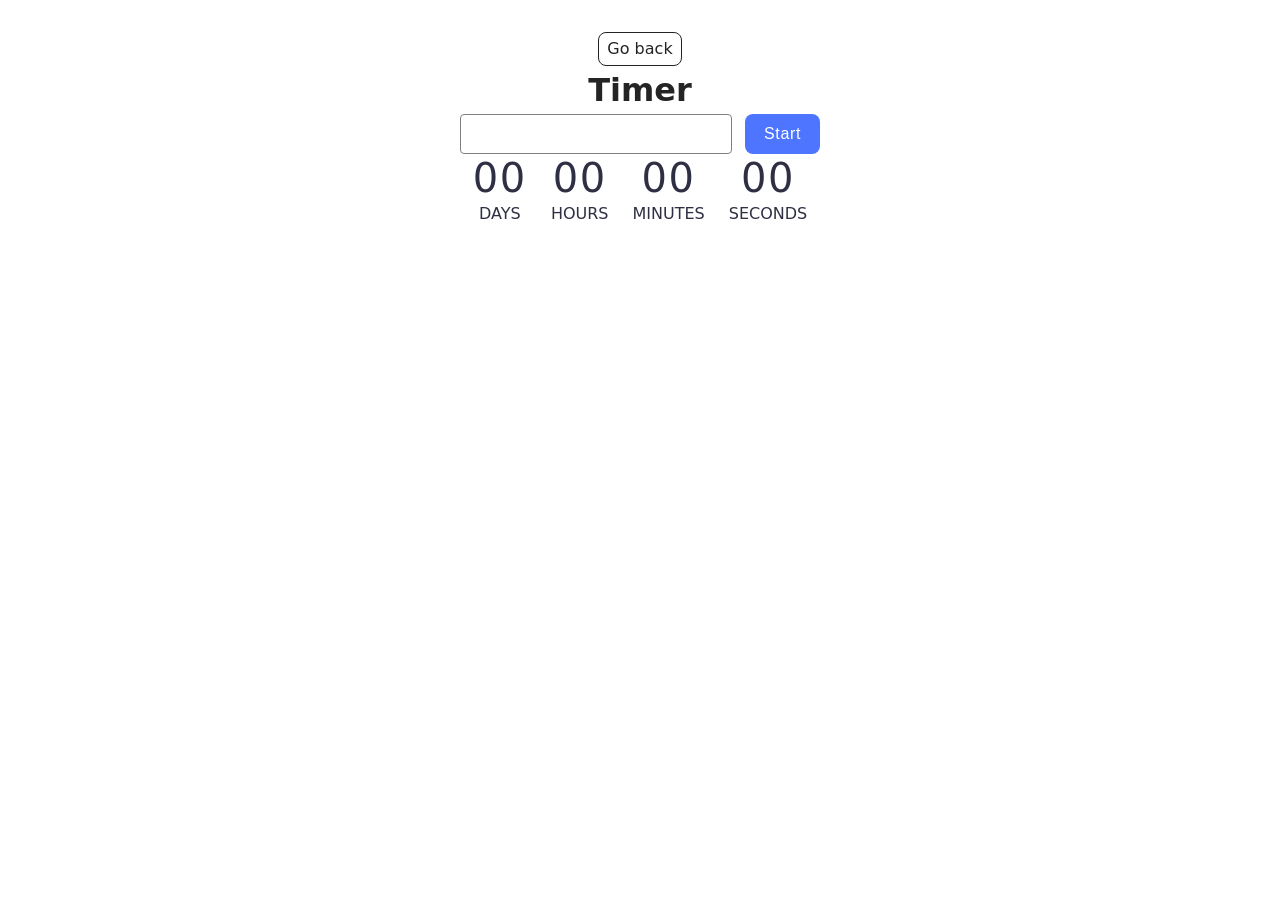
<file: src/1-timer.html>
<!doctype html>
<html lang="en">
  <head>
    <meta charset="UTF-8" />
    <meta http-equiv="X-UA-Compatible" content="IE=edge" />
    <meta name="viewport" content="width=device-width, initial-scale=1.0" />
    <title>Timer</title>
    <link rel="stylesheet" href="./css/styles.css" />
  </head>
  <body>
    <main>
      <div class="container timer-container">
        <a class="back-link" href="./index.html">Go back</a>
        <h1 class="main-title">Timer</h1>
        <input class="timer-input" type="text" id="datetime-picker" />
        <button type="button" data-start>Start</button>

        <div class="timer">
          <div class="field">
            <span class="value" data-days>00</span>
            <span class="label">Days</span>
          </div>
          <div class="field">
            <span class="value" data-hours>00</span>
            <span class="label">Hours</span>
          </div>
          <div class="field">
            <span class="value" data-minutes>00</span>
            <span class="label">Minutes</span>
          </div>
          <div class="field">
            <span class="value" data-seconds>00</span>
            <span class="label">Seconds</span>
          </div>
        </div>
      </div>
    </main>

    <script type="module" src="./js/1-timer.js"></script>
  </body>
</html>
</file>
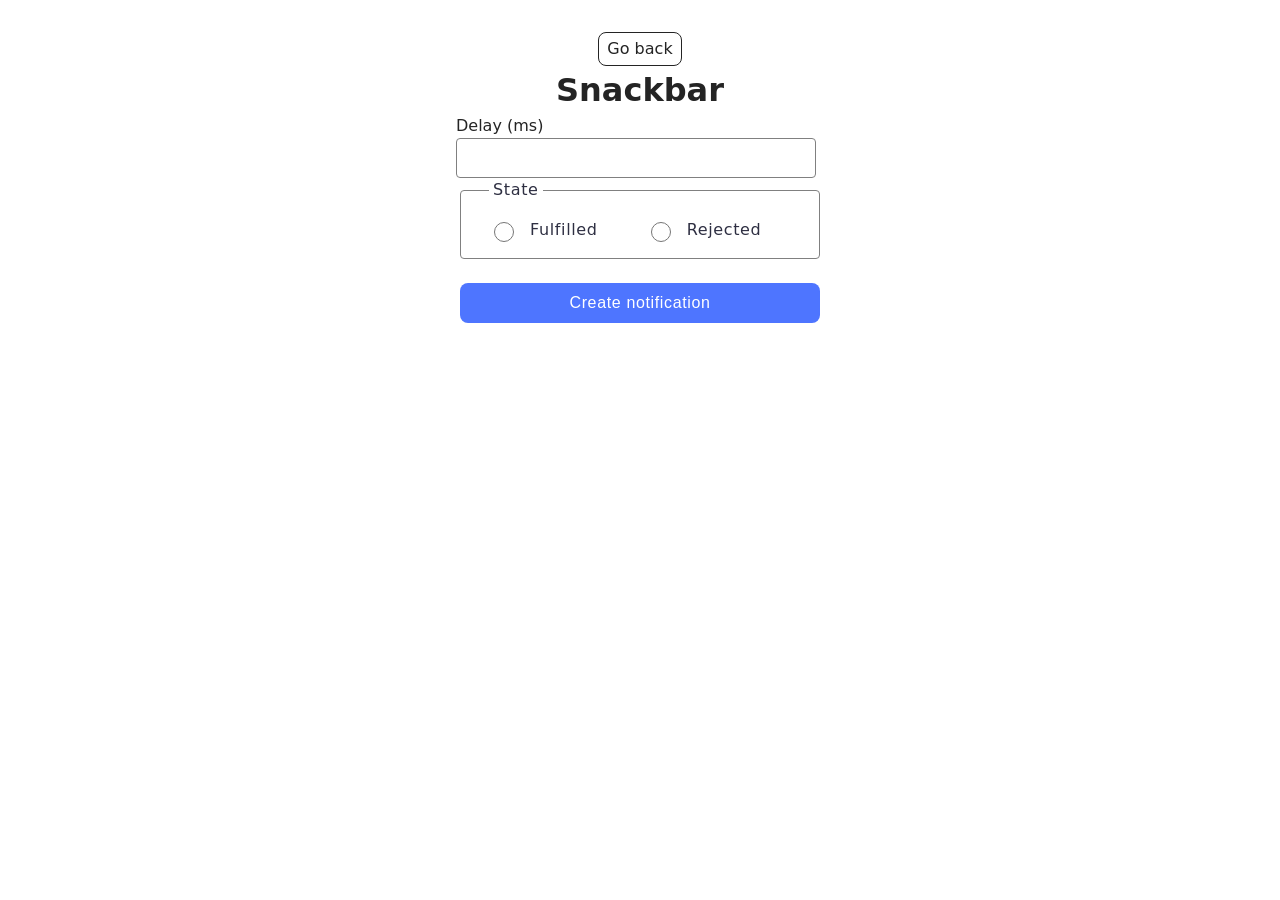
<file: src/2-snackbar.html>
<!doctype html>
<html lang="en">
  <head>
    <meta charset="UTF-8" />
    <meta http-equiv="X-UA-Compatible" content="IE=edge" />
    <meta name="viewport" content="width=device-width, initial-scale=1.0" />
    <title>Snackbar</title>
    <link rel="stylesheet" href="./css/styles.css" />
  </head>
  <body>
    <main>
      <div class="container">
        <a class="back-link" href="./index.html">Go back</a>
        <h1 class="main-title">Snackbar</h1>

        <form class="form">
          <label>
            Delay (ms)
            <input class="number-input" type="number" name="delay" required />
          </label>

          <fieldset>
            <legend>State</legend>
            <label>
              <input
                class="state-input"
                type="radio"
                name="state"
                value="fulfilled"
                required
              />
              Fulfilled
            </label>
            <label>
              <input
                class="state-input"
                type="radio"
                name="state"
                value="rejected"
                required
              />
              Rejected
            </label>
          </fieldset>

          <button class="js-button" type="submit">Create notification</button>
        </form>
      </div>
    </main>
    <script type="module" src="./js/2-snackbar.js"></script>
  </body>
</html>
</file>
<file: src/css/styles.css>
/**
  |============================
  | include css partials with
  | default @import url()
  |============================
*/
/* Common styles */
@import url('./reset.css');
@import url('./base.css');
@import url('./container.css');
@import url('./animations.css');

/* Sections style */
@import url('./header.css');
@import url('./vite-promo.css');
@import url('./badges.css');
@import url('./back-link.css');
@import url('./footer.css');

* {
  box-sizing: border-box;
}

input {
  border: 1px solid #808080;
  border-radius: 4px;
  width: 272px;
  height: 40px;
  font-weight: 400;
  font-size: 16px;
  line-height: 1.5;
  letter-spacing: 0.04em;
  color: #2e2f42;
  padding: 8px 16px;
  margin-right: 8px;
}
input:hover {
  border-color: #000;
}
input:focus {
  border-color: #4e75ff;
  outline: none;
}
input:disabled {
  background-color: #fafafa;
  color: #808080;
}
button {
  border: none;
  border-radius: 8px;
  padding: 8px 16px;
  width: 75px;
  height: 40px;
  background-color: #4e75ff;
  font-weight: 500;
  font-size: 16px;
  line-height: 1.5;
  letter-spacing: 0.04em;
  color: #fff;
}
button:hover {
  background-color: #6c8cff;
}
button[data-start]:disabled {
  background-color: #cfcfcf;
  color: #989898;
}
.timer {
  display: flex;
  flex-direction: row;
  /* align-items: center; */
  justify-content: center;
  gap: 24px;
}
.field {
  display: flex;
  flex-direction: column;
}
.value {
  font-weight: 400;
  font-size: 40px;
  line-height: 1.2;
  letter-spacing: 0.04em;
  color: #2e2f42;
}
.label {
  font-weight: 400;
  font-size: 16px;
  line-height: 1.5;
  color: #2e2f42;
  text-transform: uppercase;
}
form {
  display: flex;
  flex-direction: column;
  align-items: center;
}
fieldset {
  border: 1px solid #808080;
  border-radius: 4px;
  padding: 16px 28px;
  display: flex;
  gap: 48px;
  width: 360px;
  box-sizing: border-box;
  margin-bottom: 24px;
}
fieldset:hover,
fieldset:focus-within {
  border-color: #000;
}
legend {
  font-weight: 400;
  font-size: 16px;
  line-height: 1.5;
  letter-spacing: 0.04em;
  color: #2e2f42;
  padding: 0 4px;
  text-align: start;
}
fieldset label {
  display: flex;
  flex-direction: row;
  align-items: center;
  gap: 8px;
  font-weight: 400;
  font-size: 16px;
  line-height: 1.5;
  letter-spacing: 0.04em;
  color: #2e2f42;
  cursor: pointer;
}
.state-input {
  width: 20px;
  height: 20px;
  cursor: pointer;
}
label {
  display: flex;
  flex-direction: column;
  text-align: start;
}
.number-input {
  width: 360px;
}

.js-button {
  width: 360px;
}
</file>
